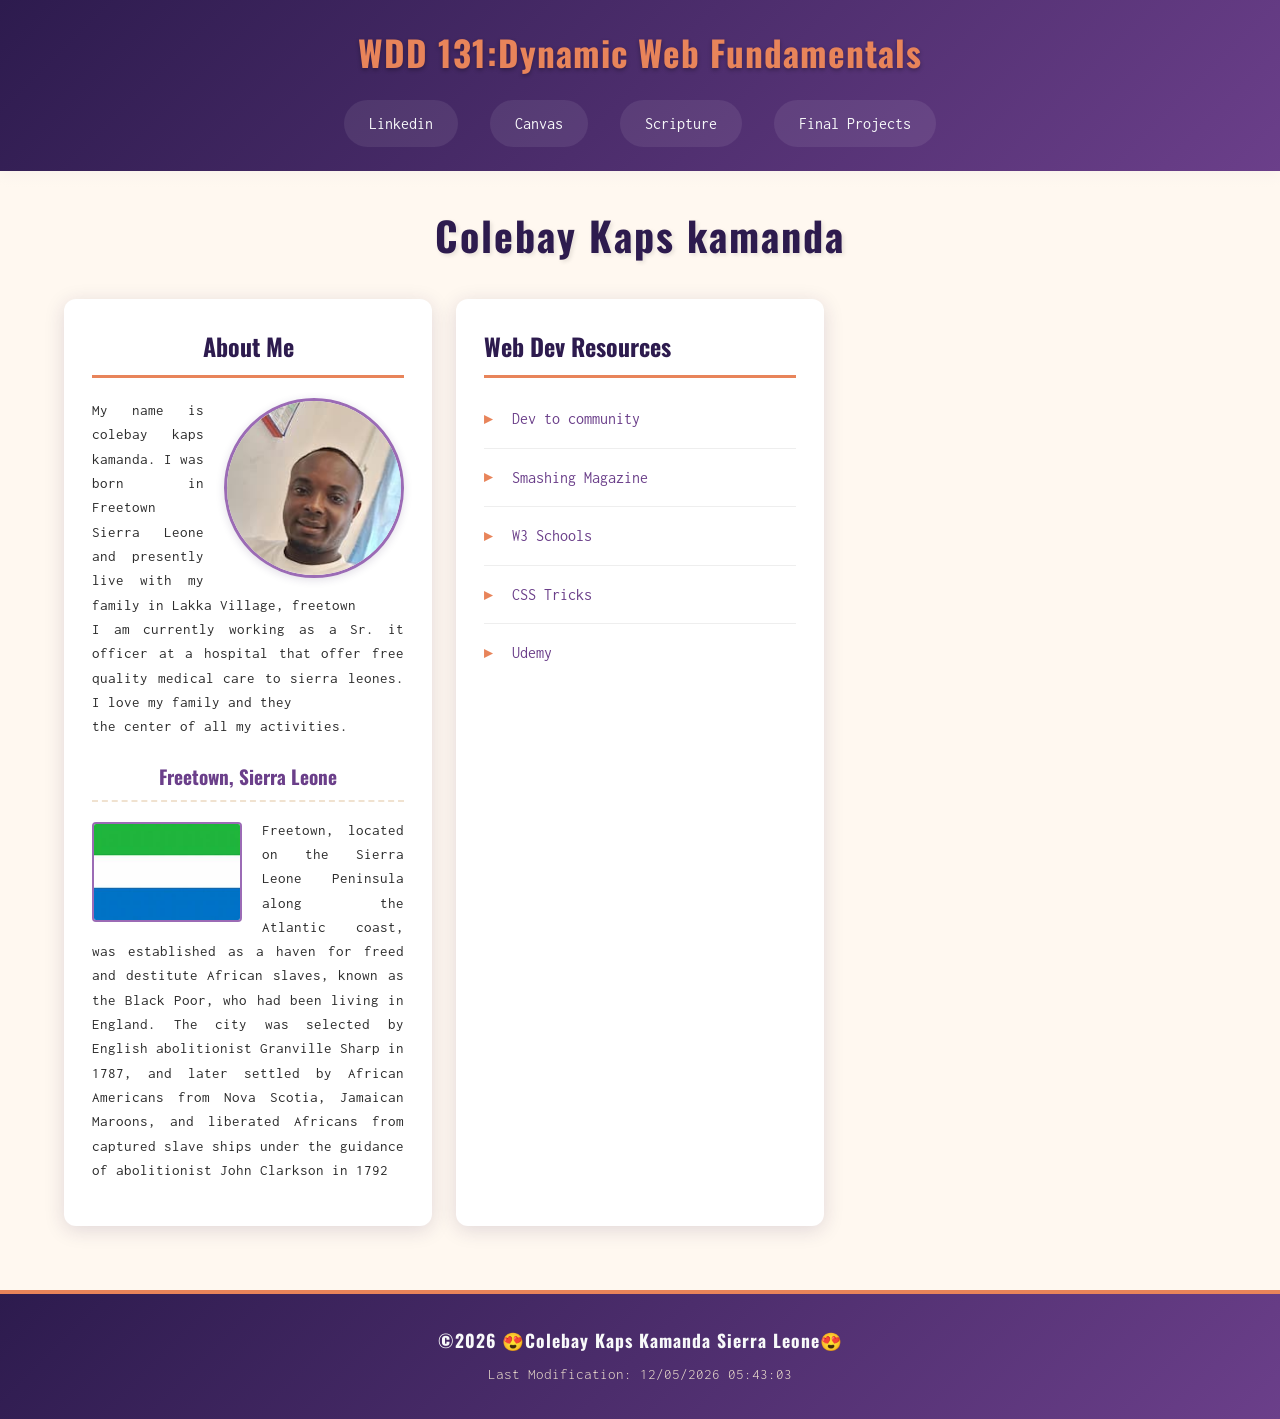
<file: index.html>
<!DOCTYPE html>
<html lang="en">

<head>
    <meta charset="UTF-8">
    <meta name="viewport" content="width=device-width, initial-scale=1.0">
    <meta name="author" content="colebay kaps kamanda">
    <meta name="description" content="Dynamic personal homepage that shares about me and my country of origin">
    <title>WDD 131-Dynamic Web Fundamentals-Colebay Kapas Kamanda</title>

    <link rel="stylesheet" href="styles/base.css">
    <script src="scripts/getdates.js" defer></script>
    <link rel="stylesheet" href="https://fonts.googleapis.com/css?family=Oswald">
    <link rel="stylesheet" href="https://fonts.googleapis.com/css?family=Inconsolata">
    <link rel="preconnect" href="https://fonts.googleapis.com">
    <link rel="preconnect" href="https://fonts.gstatic.com" crossorigin>

</head>

<body>
    <header>
        <span id="course-title">
        WDD 131:Dynamic Web Fundamentals
        </span>
        <nav>
            <ul>
                <li><a href="https://www.linkedin.com">Linkedin</a></li>
                <li><a href="https://byupw.instructure.com/">Canvas</a></li>
                <li><a href="https://www.churchofjesuschrist.org/study/scriptures">Scripture</a></li>
                <li><a href="#">Final Projects</a></li>
            </ul>
        </nav>
       
    </header>
    <article>
        <h1>Colebay Kaps kamanda</h1>
    </article>
    <main>
        <section class="card">
            <h2>About Me</h2>
            <img src="images/kaps.jpg" alt="most updated image of me">
            <p>My name is colebay kaps kamanda. I was born in Freetown Sierra Leone and presently live with my family in
                Lakka Village, freetown <br>
                I am currently working as a Sr. it officer at a hospital that offer free quality medical care to sierra
                leones. I love my family and they <br>
                the center of all my activities.
            </p>
            <h3>Freetown, Sierra Leone</h3>
            <img src="images/freetown.jpg" alt="Nation Emblem">
            <p>
                Freetown, located on the Sierra Leone Peninsula along the Atlantic coast, was established as a haven for
                freed and destitute African slaves, known as the Black Poor, who had been living in England. The city was selected
                by English abolitionist Granville Sharp in 1787, and later settled by African Americans from Nova Scotia, Jamaican
                Maroons, and liberated Africans from captured slave ships under the guidance of abolitionist John Clarkson in 1792
            </p>
        </section>
        <section class="card">
            <h2>Web Dev Resources</h2>
            <ul>
            <li><a href="https://dev.to/">Dev to community</a></li>
            <li><a href="www.smashingmagazine.com">Smashing Magazine</a></li>
            <li><a href="https://www.w3schools.com/">W3 Schools</a></li>
            <li><a href="https://css-tricks.com/">CSS Tricks</a></li>
            <li><a href="https://www.udemy.com/">Udemy</a></li>
        </ul>
        </section>
    </main>
    <footer>
        <p><span id="currentyear"></span></p>
        <p><span id="lastModified"></span></p>
    </footer>
</body>

</html>
</file>
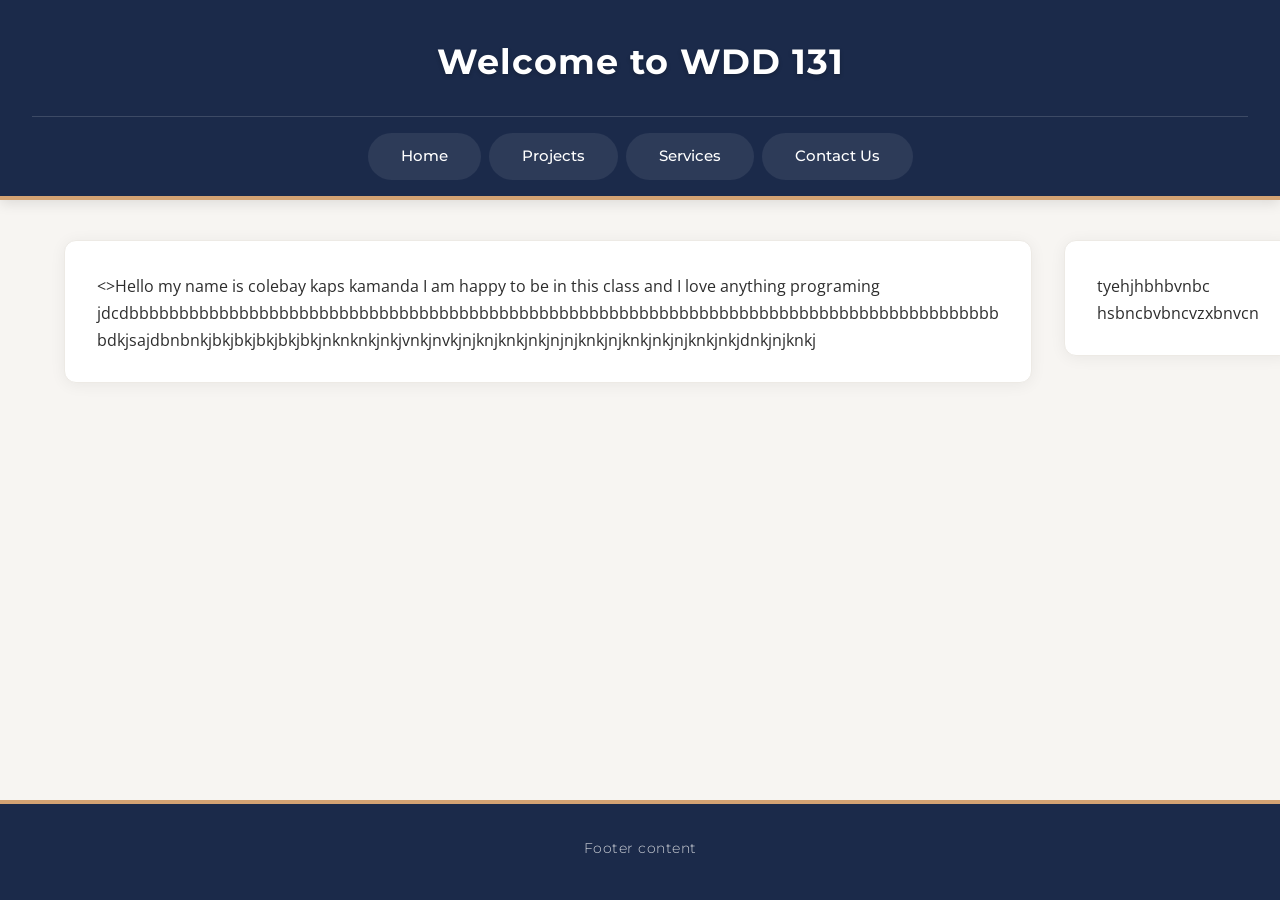
<file: week01/basic-layout.html>
<!DOCTYPE html>
<html lang="en">
<head>
    <meta charset="UTF-8">
    <meta name="viewport" content="width=device-width, initial-scale=1.0">
    <title>COLEBAY KAPS KAMANDA WDD 131</title>
    <link rel="stylesheet" href="/week01/styles/layout.css">
</head>
<body>
    <HEader>
        <h1>Welcome to WDD 131</h1>
        <NAv>
            <ul>
                <li><a href="#">Home</a></li>
                <li><a href="#">Projects</a></li>
                <li><a href="#">Services</a></li>
                <li><a href="#">Contact Us</a></li>
            </ul>
        </NAv>
    </HEader>
    <main>
        <section class="card">
            <>Hello my name is colebay kaps kamanda I am happy to be in this class and I love anything programing <br>
            jdcdbbbbbbbbbbbbbbbbbbbbbbbbbbbbbbbbbbbbbbbbbbbbbbbbbbbbbbbbbbbbbbbbbbbbbbbbbbbbbbbbbbbbbbb <br>
        bdkjsajdbnbnkjbkjbkjbkjbkjbkjnknknkjnkjvnkjnvkjnjknjknkjnkjnjnjknkjnjknkjnkjnjknkjnkjdnkjnjknkj <br>
           </section>
        <section class="card">
            <p>tyehjhbhbvnbc <br>
            hsbncbvbncvzxbnvcn<br>
        </p>
        </section>
    </main>
    <footer>
    <p>Footer content</p>
</body>
</html>
</file>
<file: styles/base.css>
/* ========================================
   BASE.CSS - My Personal Page Styles!
   WDD 131 - Dynamic Web Fundamentals
   Student: Colebay Kaps Kamanda
   📅 Date: September 2026
   ======================================== */

/* ----------------------------------------
   🌟 COLOR SCHEME: Sunset/Autumn Theme
   I chose warm colors inspired by sunsets!
   - Deep purple for headers (twilight sky)
   - Warm orange for accents (sunset glow)
   - Cream background (warm and inviting)
   ======================================== */

/* ---------- CSS VARIABLES / Color Schema ---------- */
:root {
    /* 🌅 PRIMARY COLORS - Sunset vibes */
    --primary-dark: #2D1B4E;
    /* Deep purple - like evening sky */
    --primary-medium: #6B3F8A;
    /* Medium purple - my accent color */
    --primary-light: #9B6BB5;
    /* Light purple - for subtle elements */

    /* 🍂 ACCENT COLORS - Warm autumn colors */
    --accent-orange: #E8845A;
    /* Warm orange - like sunset! */
    --accent-orange-light: #F5C9B0;
    /* Light peach - soft and friendly */
    --accent-gold: #D4A373;
    /* Golden - for highlights */
    --accent-gold-light: #F0E2D0;
    /* Light gold - for backgrounds */

    /* 🌿 NEUTRAL COLORS */
    --text-dark: #2C2C2C;
    /* Almost black - easy to read */
    --text-medium: #5A5A5A;
    /* Medium gray - for less important text */
    --text-light: #F8F9FA;
    /* White - for dark backgrounds */
    --background-cream: #FFF8F0;
    /* Cream - warm page background */
    --white: #FFFFFF;
    /* Pure white - for cards */
    --shadow: rgba(45, 27, 78, 0.15);
    /* Purple-tinted shadow */

    /* 📝 TYPOGRAPHY - I love these fonts! */
    --font-heading: 'Oswald', serif;
    /* Fancy serif for headings */
    --font-body: 'Inconsolata', sans-serif;
    /* Clean sans-serif for reading */
}

/* ---------- RESET & BASE STYLES ---------- */
/* 
   🤔 I learned: Every browser has default styles.
   This "reset" helps me start from zero!
   The * means "select everything" - it's a wildcard!
*/
* {
    margin: 0;
    padding: 0;
    box-sizing: border-box;
}

/* 
   👤 BODY - This is my page's main container!
   Everything inside the body uses these styles.
*/
body {
    font-family: var(--font-body);
    background-color: var(--background-cream);
    color: var(--text-dark);
    line-height: 1.6;
    min-height: 100vh;
    /* Ensure full height */
    display: flex;
    flex-direction: column;
    /* For sticky footer */
}

/* ---------- HEADER STYLES ---------- */
header {
    background: linear-gradient(135deg, var(--primary-dark), var(--primary-medium));
    color: var(--text-light);
    padding: 1.5rem 2rem;
    box-shadow: 0 4px 12px var(--shadow);
}

#course-title {
    font-family: var(--font-heading);
    font-size: 2.2rem;
    font-weight: 700;
    text-align: center;
    display: block;
    letter-spacing: 1px;
    color: var(--accent-orange);
    text-shadow: 0 2px 4px rgba(0, 0, 0, 0.3);
}

/* ---------- NAVIGATION STYLES ---------- */
nav {
    margin-top: 1.25rem;
    display: flex;
    justify-content: center;
    gap: 0.5rem;
    flex-wrap: wrap;
}

nav ul {
    display: flex;
    list-style: none;
    gap: 2rem;
    /* Reduced from 5rem for better spacing */
    flex-wrap: wrap;
    justify-content: center;
    padding: 0;
    margin: 0;
}

nav li {
    display: inline;
}

nav a {
    display: block;
    padding: 0.6rem 1.5rem;
    color: var(--text-light);
    text-decoration: none;
    font-family: var(--font-body);
    font-weight: 400;
    border-radius: 30px;
    transition: all 0.3s ease;
    background-color: rgba(255, 255, 255, 0.08);
    border: 1px solid transparent;
}

nav a:hover {
    background-color: var(--accent-orange);
    color: var(--text-dark);
    transform: translateY(-2px);
    box-shadow: 0 6px 20px rgba(232, 132, 90, 0.4);
    border-color: var(--accent-gold);
}

nav a:active {
    transform: translateY(0);
}

/* ---------- ARTICLE (HERO) STYLES ---------- */
article {
    text-align: center;
    padding: 2rem 1rem;
    /* Added padding */
    background: linear-gradient(to bottom, rgba(255, 248, 240, 0.8), var(--background-cream));
}

article h1 {
    font-family: var(--font-heading);
    font-size: 2.5rem;
    color: var(--primary-dark);
    text-shadow: 2px 2px 4px rgba(0, 0, 0, 0.1);
    letter-spacing: 2px;
    margin: 0;
}

/* ---------- MAIN LAYOUT ---------- */
main {
    max-width: 1200px;
    margin: 0 auto 2rem auto;
    padding: 0 1.5rem;
    display: grid;
    grid-template-columns: repeat(3, 1fr);
    /* Sidebar:Main = 1:3 */
    gap: 1.5rem;
    flex: 1;
    /* Push footer down */
}

/* ---------- CARD STYLES ---------- */
.card {
    background: var(--white);
    border-radius: 12px;
    box-shadow: 0 4px 20px var(--shadow);
    padding: 1.75rem;
    transition: transform 0.2s ease, box-shadow 0.2s ease;
}

.card:hover {
    transform: translateY(-4px);
    box-shadow: 0 8px 30px rgba(0, 0, 0, 0.18);
}

.card h2 {
    font-family: var(--font-heading);
    font-size: 1.5rem;
    color: var(--primary-dark);
    border-bottom: 3px solid var(--accent-orange);
    padding-bottom: 0.6rem;
    margin-bottom: 1.25rem;
}

/* ---------- FIRST CARD: ABOUT ME ---------- */
.card:first-of-type h2 {
    text-align: center;
}

/* Profile image - circular */
.card:first-of-type img:first-of-type {
    float: right;
    width: 180px;
    height: 180px;
    border-radius: 50%;
    /* Fully circular */
    object-fit: cover;
    margin: 0 0 0.75rem 1.25rem;
    border: 3px solid var(--primary-light);
    box-shadow: 0 2px 8px var(--shadow);
}

.card:first-of-type p {
    font-size: 0.95rem;
    margin-bottom: 1rem;
    text-align: justify;
}

/* Country heading */
.card:first-of-type h3 {
    font-family: var(--font-heading);
    font-size: 1.2rem;
    color: var(--primary-medium);
    border-bottom: 2px dashed var(--accent-gold-light);
    padding-bottom: 0.4rem;
    margin: 1.5rem 0 1rem 0;
    text-align: center;
    clear: both;
}

/* Flag image - rectangular */
.card:first-of-type img:last-of-type {
    float: left;
    width: 150px;
    height: 100px;
    object-fit: cover;
    margin: 0.25rem 1.25rem 0.75rem 0;
    border: 2px solid var(--primary-light);
    border-radius: 4px;
}

/* Clearfix for floated images */
.card:first-of-type::after {
    content: '';
    display: table;
    clear: both;
}

/* ---------- SECOND CARD: RESOURCES ---------- */
.card:last-of-type ul {
    list-style: none;
    padding: 0;
    margin: 0;
}

.card:last-of-type li {
    margin-bottom: 0.5rem;
    border-bottom: 1px solid #eee;
    padding-bottom: 0.5rem;
    list-style: none;
}

.card:last-of-type li:last-child {
    border-bottom: none;
    margin-bottom: 0;
    padding-bottom: 0;
}

.card:last-of-type a {
    display: block;
    padding: 0.5rem 0.75rem 0.5rem 1.75rem;
    color: var(--primary-medium);
    text-decoration: none;
    font-weight: 400;
    border-radius: 6px;
    transition: all 0.25s ease;
    position: relative;
}

/* Arrow icon using ::before */
.card:last-of-type a::before {
    content: '▸';
    position: absolute;
    left: 0;
    top: 50%;
    transform: translateY(-50%);
    color: var(--accent-orange);
    font-weight: 700;
    transition: transform 0.25s ease;
}

.card:last-of-type a:hover {
    background-color: var(--accent-gold-light);
    color: var(--primary-dark);
    padding-left: 2.25rem;
}

.card:last-of-type a:hover::before {
    transform: translateY(-50%) translateX(4px);
    color: var(--primary-dark);
}

/* ---------- FOOTER STYLES ---------- */
footer {
    background: linear-gradient(135deg, var(--primary-dark), var(--primary-medium));
    color: var(--text-light);
    text-align: center;
    padding: 2rem 1.5rem;
    margin-top: 2rem;
    border-top: 4px solid var(--accent-orange);
}

footer p:first-of-type {
    font-size: 1.1rem;
    font-weight: 700;
    font-family: var(--font-heading);
    letter-spacing: 1px;
}

footer p:last-of-type {
    margin-top: 0.5rem;
    font-weight: 300;
    font-size: 0.95rem;
    color: var(--accent-gold-light);
}

footer p:last-of-type span {
    display: inline-block;
    margin: 0 0.5rem;
}

/* ---------- RESPONSIVE DESIGN ---------- */

/* Tablets and smaller */
@media (max-width: 900px) {
    main {
        grid-template-columns: 1fr;
        gap: 1.5rem;
        padding: 0 1rem;
    }

    /* Move first card's h2 to left on tablet */
    .card:first-of-type h2 {
        text-align: left;
    }

    article h1 {
        font-size: 2rem;
    }

    #course-title {
        font-size: 1.8rem;
    }
}

/* Mobile phones */
@media (max-width: 600px) {
    header {
        padding: 1rem;
    }

    #course-title {
        font-size: 1.5rem;
    }

    nav ul {
        flex-direction: column;
        align-items: center;
        width: 100%;
        gap: 0.5rem;
    }

    nav a {
        width: 100%;
        text-align: center;
        padding: 0.5rem;
        border-radius: 8px;
    }

    .card:first-of-type img:first-of-type {
        float: none;
        display: block;
        margin: 0 auto 1rem auto;
        width: 120px;
        height: 120px;
    }

    .card:first-of-type img:last-of-type {
        float: none;
        display: block;
        margin: 0 auto 1rem auto;
        width: 120px;
        height: 80px;
    }

    .card {
        padding: 1.25rem;
    }

    main {
        padding: 0 0.75rem;
        margin: 0 auto 1rem auto;
    }

    article {
        padding: 1rem 0.5rem;
    }

    article h1 {
        font-size: 1.5rem;
    }

    footer p:first-of-type {
        font-size: 0.95rem;
    }

    footer p:last-of-type {
        font-size: 0.85rem;
    }
}

/* Very small phones */
@media (max-width: 400px) {
    #course-title {
        font-size: 1.2rem;
    }

    .card:first-of-type p {
        font-size: 0.85rem;
    }

    .card:last-of-type a {
        font-size: 0.85rem;
        padding: 0.4rem 0.5rem 0.4rem 1.5rem;
    }
}

/* ---------- PRINT STYLES ---------- */
@media print {
    header {
        background: white !important;
        color: black !important;
        box-shadow: none !important;
    }

    nav {
        display: none !important;
    }

    article {
        box-shadow: none !important;
        border-bottom: 2px solid #ccc;
        margin-bottom: 1rem;
        padding: 0.5rem 0;
    }

    .card {
        box-shadow: none !important;
        border: 1px solid #ccc;
        break-inside: avoid;
    }

    .card:hover {
        transform: none !important;
        box-shadow: none !important;
    }

    footer {
        background: white !important;
        color: black !important;
        border-top: 2px solid #ccc;
    }

    /* Hide images in print to save ink */
    .card img {
        display: none !important;
    }
}
</file>
<file: week01/styles/layout.css>
/* ========================================
   LAYOUT.CSS - My First CSS File!
   WDD 131 - Dynamic Web Fundamentals
   Student: Colebay Kaps Kamanda
   ======================================== */

/* ----------------------------------------
   STEP 1: IMPORTING GOOGLE FONTS
   I learned this from the Google Fonts API
   video. It lets me use cool fonts without
   downloading them!
   ---------------------------------------- */
@import url('https://fonts.googleapis.com/css2?family=Montserrat:wght@400;600;700&family=Open+Sans:wght@300;400;600&display=swap');

/* ----------------------------------------
   STEP 2: CSS VARIABLES (My Color Palette)
   I learned that variables make it easy to
   change colors everywhere! Instead of typing
   the same color over and over, I just use
   the variable name.
   ---------------------------------------- */
:root {
    /* Primary Colors - Dark blue theme */
    --primary-dark: #1B2A4A;
    /* Dark navy - I use this for headers */
    --primary-medium: #2C4A7C;
    /* Medium blue - for links */

    /* Accent Colors - Warm and friendly */
    --accent-warm: #D4A373;
    /* Warm gold - makes things pop! */
    --accent-warm-light: #F0E2D0;
    /* Light beige - for hover effects */
    --accent-coral: #E07A5F;
    /* Coral red - for special hover states */

    /* Neutral Colors */
    --text-dark: #2D2D2D;
    /* Almost black - for body text */
    --text-medium: #4A4A4A;
    /* Medium gray - for less important text */
    --text-light: #6B6B6B;
    /* Light gray - for subtle text */
    --background-light: #F7F5F2;
    /* Off-white - page background */
    --white: #FFFFFF;
    /* Pure white - for cards */

    /* Shadows - I learned these give depth! */
    --shadow-soft: rgba(0, 0, 0, 0.06);
    /* Very light shadow */
    --shadow-medium: rgba(0, 0, 0, 0.10);
    /* Medium shadow */

    /* Fonts */
    --font-heading: 'Montserrat', sans-serif;
    /* Clean, bold headings */
    --font-body: 'Open Sans', sans-serif;
    /* Easy to read body text */
}

/* ----------------------------------------
   STEP 3: RESET STYLES
   Every browser has different default styles.
   This "reset" helps me start from zero!
   ---------------------------------------- */
* {
    margin: 0;
    /* Remove default margins */
    padding: 0;
    /* Remove default padding */
    box-sizing: border-box;
    /* Makes sizing easier to understand */
}

/* ----------------------------------------
   STEP 4: BODY STYLES
   This is like the "canvas" for my whole page.
   Everything inside the body uses these defaults.
   ---------------------------------------- */
body {
    font-family: var(--font-body);
    /* Use Open Sans for everything */
    background-color: var(--background-light);
    /* Light gray background */
    color: var(--text-dark);
    /* Dark text for readability */
    line-height: 1.7;
    /* Space between lines - easier to read */
    min-height: 100vh;
    /* Make sure page fills the screen */
    display: flex;
    /* I'm learning Flexbox! */
    flex-direction: column;
    /* Stack header, main, footer vertically */
}

/* ----------------------------------------
   STEP 5: HEADER CONTENT
   This is the top part of my page.
   I want it to look important and professional.
   ---------------------------------------- */
header {
    background-color: var(--primary-dark);
    /* Navy blue background */
    color: var(--white);
    /* White text */
    padding: 2rem 2rem 1rem 2rem;
    /* Space inside the header */
    border-bottom: 4px solid var(--accent-warm);
    /* Gold underline - looks fancy! */
    box-shadow: 0 4px 12px var(--shadow-medium);
    /* Shadow makes it "float" */
}

/* Header title */
header h1 {
    font-family: var(--font-heading);
    /* Use Montserrat for headings */
    font-size: 2.2rem;
    /* Big text! */
    font-weight: 700;
    /* Bold */
    text-align: center;
    /* Center it */
    letter-spacing: 1px;
    /* Space between letters */
    text-shadow: 0 2px 4px rgba(0, 0, 0, 0.2);
    /* Shadow effect on text */
}

/* ----------------------------------------
   STEP 6: NAVIGATION
   I'm learning Flexbox for the navigation!
   This makes the links line up nicely.
   ---------------------------------------- */
nav {
    margin-top: 1.5rem;
    /* Space above the nav */
    padding-top: 1rem;
    /* Space inside */
    border-top: 1px solid rgba(255, 255, 255, 0.15);
    /* Subtle divider line */
}

/* The unordered list in the nav */
nav ul {
    display: flex;
    /* This is the magic! Flexbox makes items line up */
    list-style: none;
    /* Remove the bullet points */
    gap: 0.5rem;
    /* Space between each link */
    flex-wrap: wrap;
    /* If screen is small, wrap to next line */
    justify-content: center;
    /* Center the links */
}

/* Each link in the navigation */
nav a {
    display: block;
    /* Makes the whole area clickable */
    padding: 0.6rem 2rem;
    /* Space inside the button */
    color: var(--white);
    /* White text */
    text-decoration: none;
    /* Remove the underline */
    font-family: var(--font-heading);
    /* Matching heading font */
    font-weight: 500;
    /* Medium bold */
    font-size: 0.95rem;
    /* Slightly smaller than body text */
    border-radius: 30px;
    /* Rounded corners - makes it look like a pill */
    transition: all 0.3s ease;
    /* Smooth animation when hovering */
    background-color: rgba(255, 255, 255, 0.08);
    /* Slightly transparent background */
    border: 1px solid transparent;
    /* Invisible border - but I can use it later */
}

/* HOVER EFFECT - This is what happens when you mouse over a link! */
nav a:hover {
    background-color: var(--accent-warm);
    /* Gold background */
    color: var(--primary-dark);
    /* Dark text so it's readable */
    transform: translateY(-2px);
    /* Moves up a little - feels interactive! */
    box-shadow: 0 4px 16px rgba(212, 163, 115, 0.4);
    /* Glow effect */
    border-color: var(--accent-warm);
    /* Gold border */
}

/* ----------------------------------------
   STEP 7: MAIN CONTENT - CSS GRID!
   This is the most exciting part!
   I'm using CSS Grid to create columns.
   ---------------------------------------- */
main {
    max-width: 1200px;
    /* Don't get too wide on big screens */
    margin: 2.5rem auto;
    /* Center horizontally with top/bottom space */
    padding: 0 1.5rem;
    /* Some padding on sides */
    display: grid;
    /* HERE IT IS! I'm using Grid! */
    grid-template-columns: 2fr 1fr;
    /* 2 parts main, 1 part side */
    gap: 2rem;
    /* Space between columns */
    flex: 1;
    /* Push footer to bottom */
    align-items: start;
    /* Align cards at the top */
}

/* ----------------------------------------
   STEP 8: MAIN CONTENT CARD
   This is the big card on the left.
   ---------------------------------------- */
.card:first-of-type {
    /* Selects the FIRST card in main */
    background: var(--white);
    border-radius: 12px;
    /* Rounded corners */
    padding: 2rem 2rem 1.75rem 2rem;
    box-shadow: 0 2px 16px var(--shadow-soft);
    border: 1px solid #EDEAE5;
    /* Very subtle border */
    transition: box-shadow 0.25s ease;
    /* Smooth shadow change */
}

.card:first-of-type:hover {
    box-shadow: 0 4px 24px var(--shadow-medium);
    /* Shadow gets bigger on hover */
}

.card:first-of-type h2 {
    font-family: var(--font-heading);
    font-size: 1.6rem;
    font-weight: 700;
    color: var(--primary-dark);
    border-bottom: 3px solid var(--accent-warm);
    /* Gold underline */
    padding-bottom: 0.6rem;
    margin-bottom: 1.25rem;
}

.card:first-of-type p {
    font-size: 1rem;
    color: var(--text-medium);
    line-height: 1.8;
}

/* ----------------------------------------
   STEP 9: SIDE CONTENT CARD
   This is the smaller card on the right.
   It has similar styling but different content.
   ---------------------------------------- */
.card:last-of-type {
    /* Selects the LAST card in main */
    background: var(--white);
    border-radius: 12px;
    padding: 2rem 2rem 1.75rem 2rem;
    box-shadow: 0 2px 16px var(--shadow-soft);
    border: 1px solid #EDEAE5;
    transition: box-shadow 0.25s ease;
}

.card:last-of-type:hover {
    box-shadow: 0 4px 24px var(--shadow-medium);
}

.card:last-of-type h2 {
    font-family: var(--font-heading);
    font-size: 1.4rem;
    font-weight: 600;
    color: var(--primary-dark);
    border-bottom: 3px solid var(--accent-warm);
    padding-bottom: 0.6rem;
    margin-bottom: 1.25rem;
}

/* Styling the list in the side card */
.card:last-of-type ul {
    list-style: none;
    /* Remove bullet points */
    padding: 0;
}

.card:last-of-type li {
    padding: 0.6rem 0;
    /* Space above and below each item */
    border-bottom: 1px solid #F0EDE8;
    /* Light separator line */
}

.card:last-of-type li:last-child {
    border-bottom: none;
    /* No line on the last item */
}

.card:last-of-type a {
    color: var(--primary-medium);
    text-decoration: none;
    transition: color 0.2s ease;
    padding-left: 0.5rem;
}

.card:last-of-type a:hover {
    color: var(--accent-coral);
    /* Changes to coral on hover */
    padding-left: 1rem;
    /* Slides right a bit - feels interactive! */
}

/* ----------------------------------------
   STEP 10: FOOTER CONTENT
   The bottom of the page.
   I made it match the header for consistency.
   ---------------------------------------- */
footer {
    background-color: var(--primary-dark);
    color: var(--white);
    text-align: center;
    padding: 2rem 1.5rem;
    margin-top: 1.5rem;
    border-top: 4px solid var(--accent-warm);
    /* Gold accent to match header */
}

footer p:first-of-type {
    font-family: var(--font-heading);
    font-size: 1.1rem;
    font-weight: 600;
    letter-spacing: 0.5px;
    margin-bottom: 0.5rem;
}

footer p:last-of-type {
    font-weight: 300;
    /* Light weight for less important text */
    font-size: 0.9rem;
    color: rgba(255, 255, 255, 0.8);
    /* Slightly transparent white */
}

footer span {
    color: var(--accent-warm);
    /* Gold color for the year and date */
}

/* ----------------------------------------
   STEP 11: RESPONSIVE DESIGN
   This makes my page work on phones too!
   This is called "Mobile First" thinking.
   ---------------------------------------- */

/* For tablets and smaller screens (under 900px) */
@media (max-width: 900px) {
    main {
        grid-template-columns: 1fr;
        /* One column instead of two! */
        gap: 1.5rem;
        padding: 0 1.25rem;
        margin: 1.75rem auto;
    }

    header h1 {
        font-size: 1.8rem;
        /* Smaller on tablets */
    }

    .card:first-of-type h2,
    .card:last-of-type h2 {
        font-size: 1.3rem;
    }
}

/* For phones (under 600px) */
@media (max-width: 600px) {
    header {
        padding: 1.25rem 1rem 0.75rem 1rem;
    }

    header h1 {
        font-size: 1.4rem;
        /* Even smaller on phones */
    }

    /* Stack navigation vertically on phones */
    nav ul {
        flex-direction: column;
        /* Instead of row, stack them! */
        align-items: stretch;
        /* Make them full width */
        width: 100%;
        gap: 0.25rem;
    }

    nav a {
        width: 100%;
        /* Full width buttons */
        text-align: center;
        padding: 0.6rem 1rem;
        border-radius: 8px;
        /* Less rounded on small screens */
        font-size: 0.85rem;
    }

    /* Less padding on cards for small screens */
    .card:first-of-type,
    .card:last-of-type {
        padding: 1.25rem;
    }

    .card:first-of-type h2,
    .card:last-of-type h2 {
        font-size: 1.1rem;
    }

    main {
        padding: 0 0.75rem;
        margin: 1rem auto;
        gap: 1rem;
    }

    footer {
        padding: 1.25rem 1rem;
    }

    footer p:first-of-type {
        font-size: 0.9rem;
    }

    footer p:last-of-type {
        font-size: 0.8rem;
    }
}

/* ----------------------------------------
   STEP 12: PRINT STYLES
   I learned that you can style how the page
   looks when someone prints it!
   ---------------------------------------- */
@media print {
    header {
        background: white !important;
        color: black !important;
        border-bottom: 2px solid #ccc !important;
        box-shadow: none !important;
    }

    nav {
        display: none !important;
        /* Don't show navigation when printing */
    }

    .card:first-of-type,
    .card:last-of-type {
        box-shadow: none !important;
        border: 1px solid #ddd !important;
        break-inside: avoid;
        /* Don't split cards across pages */
    }

    footer {
        background: white !important;
        color: black !important;
        border-top: 2px solid #ccc !important;
    }
}
</file>
